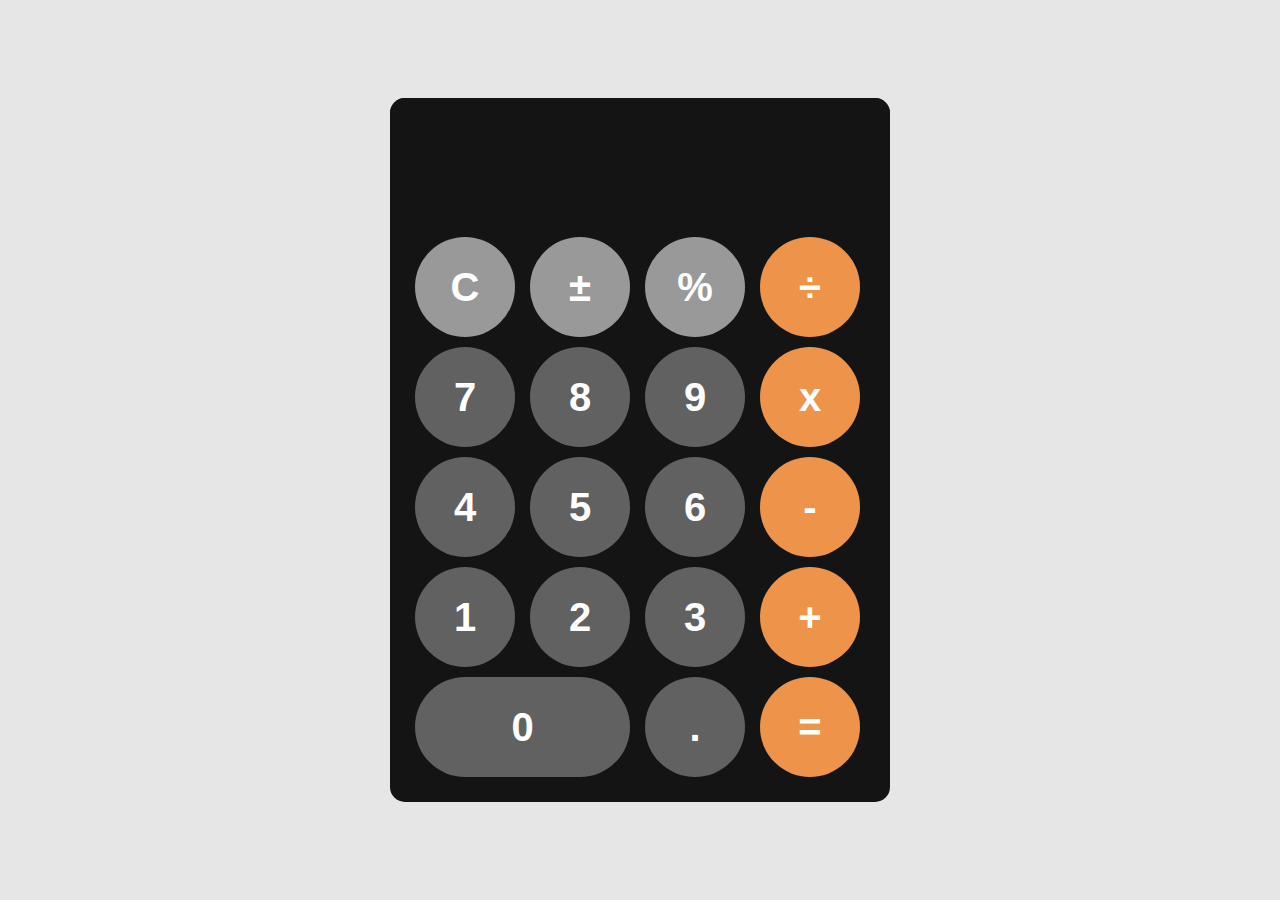
<file: Calculator/index.html>
<!DOCTYPE html>
<html lang="en">
<head>
    <meta charset="UTF-8">
    <meta http-equiv="X-UA-Compatible" content="IE=edge">
    <meta name="viewport" content="width=device-width, initial-scale=1.0">
    <title>Document</title>
    <link rel="stylesheet" href="style.css">
</head>
<body>
    <div id="calculator">
        <input id="display" readonly>
        <div id="keys">
            <button onclick="ClearDisplay()"  class="quickfun">C</button>
            <button onclick="reverse()"  class="quickfun">±</button>
            <button onclick="percentage()"  class="quickfun">%</button>
            <button onclick="appendToDisplay('/')" class="operator">÷</button>
            <button onclick="appendToDisplay('7')">7</button>
            <button onclick="appendToDisplay('8')">8</button>
            <button onclick="appendToDisplay('9')">9</button>
            <button onclick="appendToDisplay('*')" class="operator">x</button>
            <button onclick="appendToDisplay('4')">4</button>
            <button onclick="appendToDisplay('5')">5</button>
            <button onclick="appendToDisplay('6')">6</button>
            <button onclick="appendToDisplay('-')" class="operator">-</button>
            <button onclick="appendToDisplay('1')">1</button>
            <button onclick="appendToDisplay('2')">2</button>
            <button onclick="appendToDisplay('3')">3</button>
            <button onclick="appendToDisplay('+')" class="operator">+</button>
            <button onclick="appendToDisplay('0')" class="button2">0</button>
            <button onclick="appendToDisplay('.')">.</button>
            <button onclick="Calculate()" class="operator">=</button>
        </div>
    </div>
    <script src="index.js"></script>
</body>
</html>
</file>
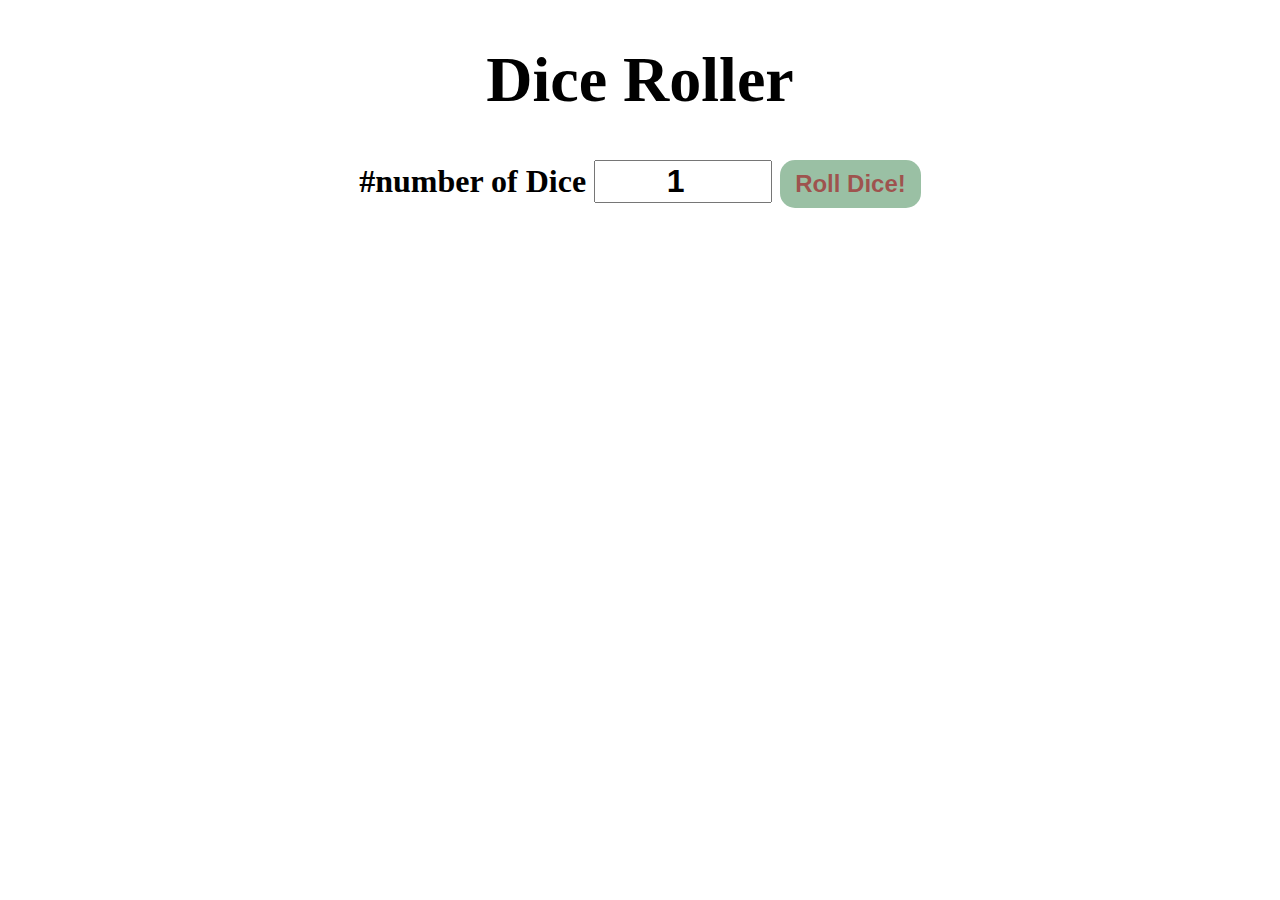
<file: Dice Roll/index.html>
<!DOCTYPE html>
<html lang="en">
<head>
    <meta charset="UTF-8">
    <meta http-equiv="X-UA-Compatible" content="IE=edge">
    <meta name="viewport" content="width=device-width, initial-scale=1.0">
    <title>Dice Roll!</title>
    <link rel="stylesheet" href="style.css">
</head>
<body>
    <div id="container">
        <h1>Dice Roller</h1>
        <label>#number of Dice</label>
        <input type="number" id="input" value="1" min="1">        
        <button onclick = "rollDice()">Roll Dice!</button>
        <div id="diceResult"></div>
        <div id="diceImgs"></div>
    </div>

    <script src="index.js"></script>
</body>
</html>
</file>
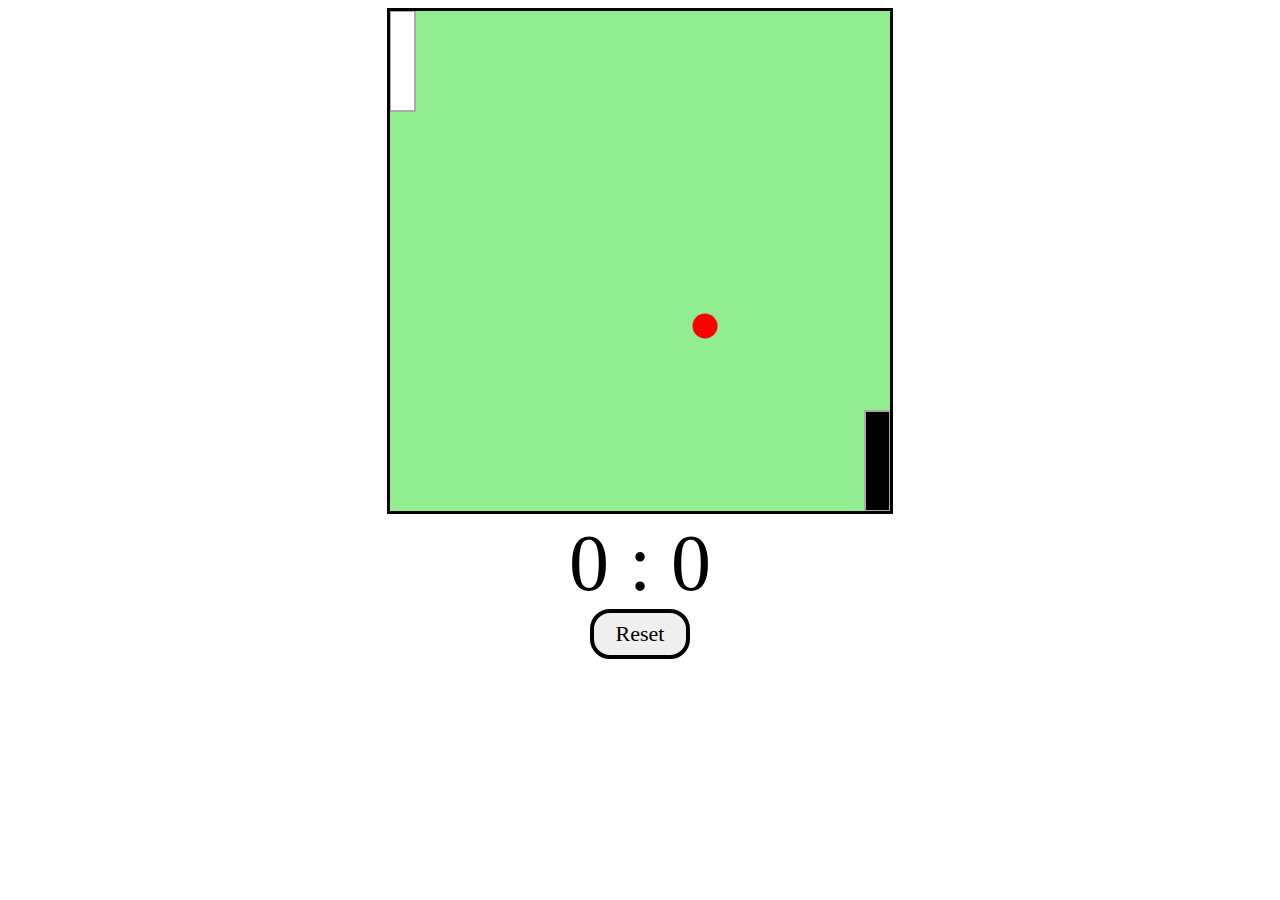
<file: Pong/index.html>
<!DOCTYPE html>
<html lang="en">
<head>
    <meta charset="UTF-8">
    <meta http-equiv="X-UA-Compatible" content="IE=edge">
    <meta name="viewport" content="width=device-width, initial-scale=1.0">
    <title>Document</title>
    <link rel="stylesheet" href="style.css">
</head>
<body>
    <div id="gamebox">
        <canvas id="gameboard" width="500" height="500"></canvas>
        <div id="scoretext">0 : 0</div>
        <button id="resetbtn">Reset</button>
    </div>
    <script src="index.js"></script>
</body>
</html>
</file>
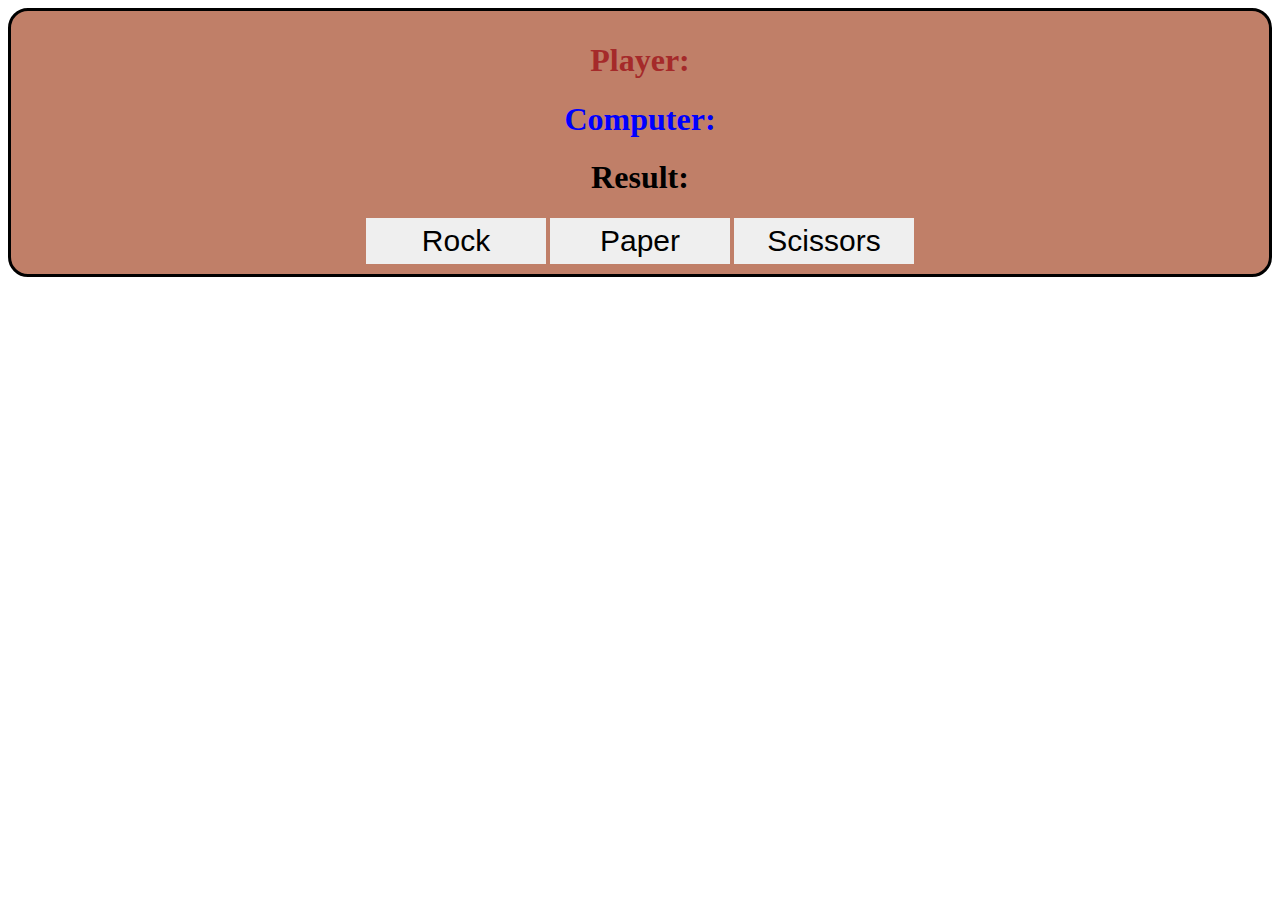
<file: Rock Paper Scissors/index.html>
<!DOCTYPE html>
<html lang="en">
<head>
    <meta charset="UTF-8">
    <meta http-equiv="X-UA-Compatible" content="IE=edge">
    <meta name="viewport" content="width=device-width, initial-scale=1.0">
    <title>Document</title>
    <link rel="stylesheet" href="style.css">
</head>
<body>
    <div id="GameDiv">
        <h1 class="gametext" id="Playertext">Player: </h1>
        <h1 class="gametext" id="Computertext">Computer: </h1>
        <h1 class="gametext" id="Resulttext">Result: </h1>

        <button class="choiceButton">Rock</button>
        <button class="choiceButton">Paper</button>
        <button class="choiceButton">Scissors</button>
    </div>
    <script src="index.js"></script>
</body>
</html>
</file>
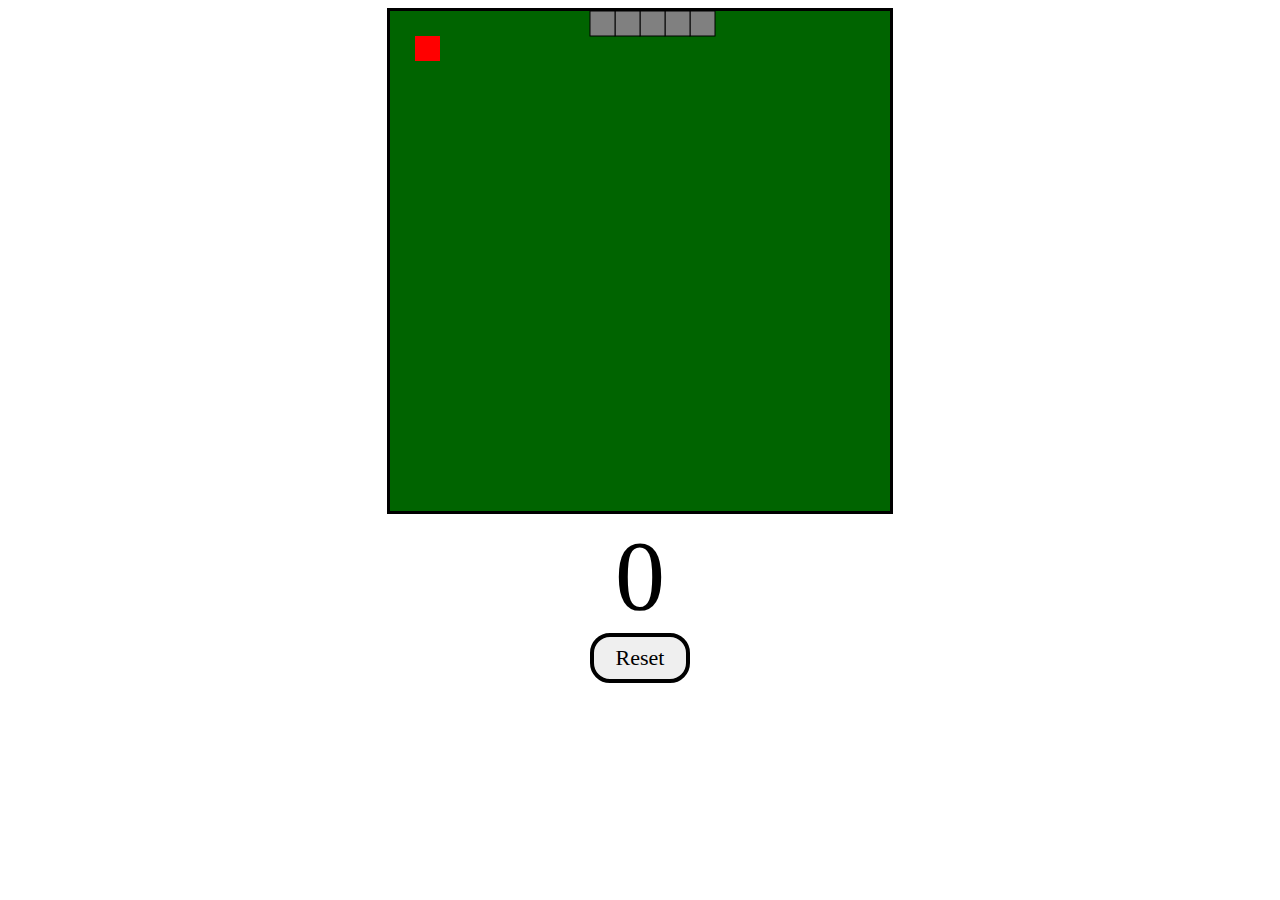
<file: Snake/index.html>
<!DOCTYPE html>
<html lang="en">
<head>
    <meta charset="UTF-8">
    <meta http-equiv="X-UA-Compatible" content="IE=edge">
    <meta name="viewport" content="width=device-width, initial-scale=1.0">
    <title>Document</title>
    <link rel="stylesheet" href="style.css">
</head>
<body>
    <div id="gamebox">
        <canvas id="gameboard" width="500" height="500"></canvas>
        <div id="scoretext">0</div>
        <button id="resetbtn">Reset</button>
    </div>
    <script src="index.js"></script>
</body>
</html>
</file>
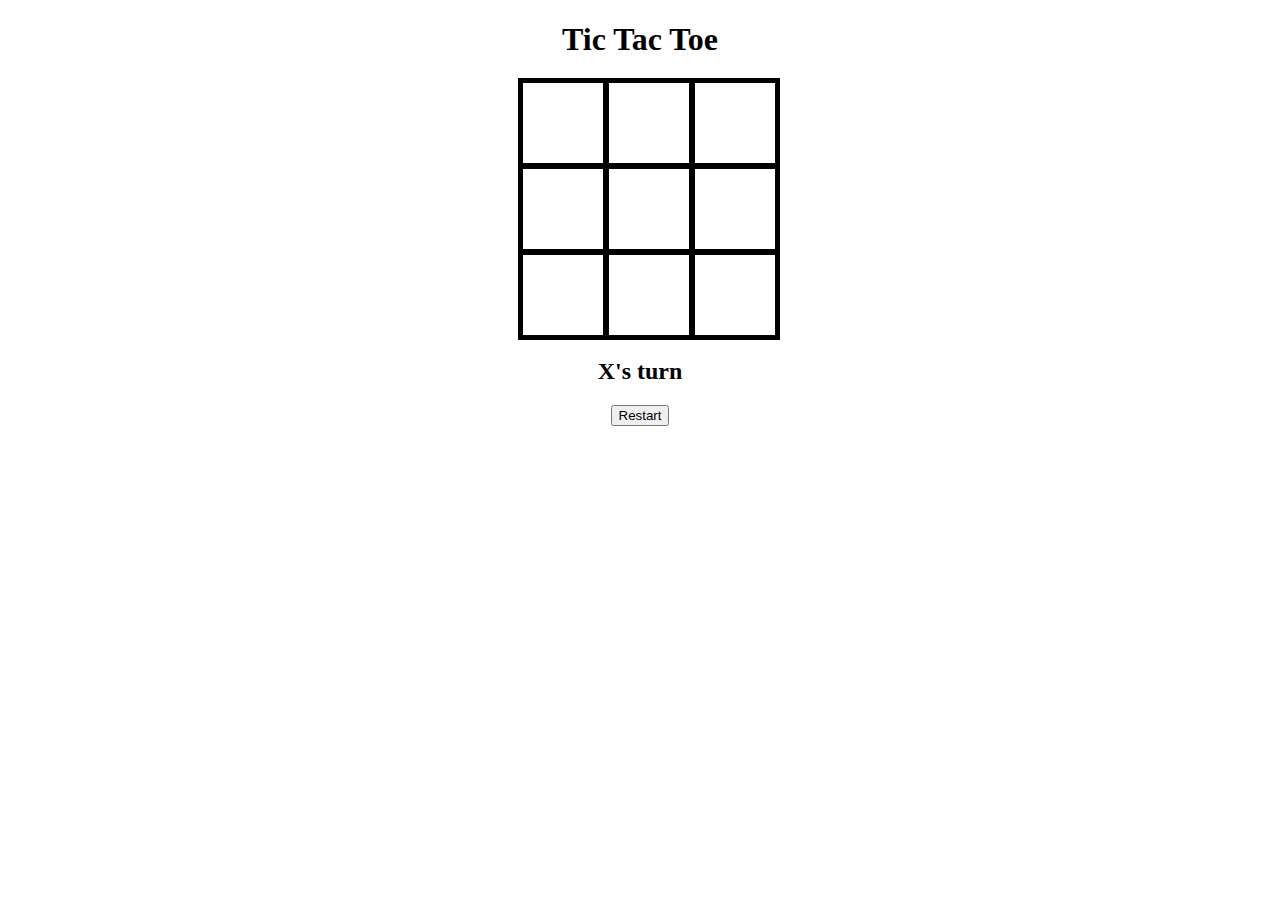
<file: Tic_Tac_Toe/index.html>
<!DOCTYPE html>
<html lang="en">
<head>
    <meta charset="UTF-8">
    <meta http-equiv="X-UA-Compatible" content="IE=edge">
    <meta name="viewport" content="width=device-width, initial-scale=1.0">
    <title>Document</title>
    <link rel="stylesheet" href="style.css">
</head>
<body>
    <div id="gameBox">
        <h1>Tic Tac Toe</h1>
        <div id="cellBox">
            <div cellindex="0" class="cell"></div>
            <div cellindex="1" class="cell"></div>
            <div cellindex="2" class="cell"></div>
            <div cellindex="3" class="cell"></div>
            <div cellindex="4" class="cell"></div>
            <div cellindex="5" class="cell"></div>
            <div cellindex="6" class="cell"></div>
            <div cellindex="7" class="cell"></div>
            <div cellindex="8" class="cell"></div>
        </div>
        <h2 id="statustext"></h2>
        <button id="restartbtn">Restart</button>
    </div>
    <script src="index.js"></script>
</body>
</html>
</file>
<file: Calculator/style.css>
body{
    margin: 0;
    display: flex;
    justify-content: center;
    align-items: center;
    height: 100vh;
    background-color: hsl(0, 0%, 90%);
}
#calculator{
    font-family: Arial, Helvetica, sans-serif;
    background-color: hsl(0, 0%, 8%);
    border-radius: 15px;
    max-width: 500px;
    overflow: hidden;
}
#display{
    width: 100%;
    padding: 20px;
    font-size: 4rem;
    text-align: left;
    border: none;
    background-color: hsl(0, 0%, 8%);
    color: white;
}

#keys{
    display: grid;
    grid-template-columns: repeat(4, 1fr);
    gap: 10px;
    padding: 25px;
}
button{
    width: 100px;
    height: 100px;
    border-radius: 50px;
    border: none;
    background-color: hsl(0, 0%, 38%);
    color: white;
    font-size: 2.5rem;
    font-weight: bold;
    cursor: pointer;
}
.button2{
    grid-column: 1 / span 2;
    width: 215px;
}
button:hover{
    background-color: hsl(0, 0%, 40%);
}
button:active{
    background-color: hsl(0, 0%, 50%);
}
.operator{
    background-color: hsl(27, 82%, 61%);
}
.operator:hover{
    background-color: hsl(27, 82%, 69%);
}
.operator:active{
    background-color: hsl(27, 82%, 76%);
}
.quickfun{
    background-color: hsl(0, 0%, 60%);
}
.quickfun:hover{
    background-color: hsl(0, 0%, 68%);
}
.quickfun:active{
    background-color: hsl(0, 0%, 75%);
}
</file>
<file: Dice Roll/style.css>
#container{
    font-family: 'Times New Roman', Times, serif;
    text-align: center;
    font-size: 2rem;
    font-weight: bold;
}
button{
    font-size: 1.5rem;
    padding: 10px 15px;
    border-radius: 15px;
    border: none;
    background-color: hsla(135, 45%, 34%, 0.488);
    color: hsla(0, 46%, 43%, 0.81);
    font-weight: bold;
    cursor: pointer;
}
button:hover{
    background-color: hsla(135, 45%, 34%, 0.65);
}
button:active{
    background-color: hsla(135, 45%, 34%, 0.76);
}
input{
    font-size: 2rem;
    width: 170px;
    text-align: center;
    font-weight: bold;
}
#diceResult{
    margin: 25px;
}
#diceImgs img{
    width: 150px;
    margin: 8px;
}
</file>
<file: Rock Paper Scissors/style.css>
.choiceButton{
    line-height: 40px;
    width: 180px;
    font-size: 30px;
    border-style: solid;
    border: 4px;
    padding: 3px;
    align-content: center;
}
#GameDiv{
    font-family: 'Times New Roman', Times, serif;
    border: 3px solid;
    border-radius: 20px;
    padding: 10px;
    background-color: hsla(16, 54%, 43%, 0.739);
    text-align: center;
}
#Playertext{
    color: brown;
}
#Computertext{
    color: blue;
}
</file>
<file: Tic_Tac_Toe/style.css>
.cell{
    width: 80px;
    height: 80px;
    border: 3px solid;
    box-shadow: 0 0 0 2px;
    line-height: 80px;
    font-size: 60px;
    cursor: pointer;
}
#gameBox{
    font-family: 'Times New Roman', Times, serif;
    text-align: center;
}
#cellBox{
    display: grid;
    grid-template-columns: repeat(3, auto);
    width: 240px;
    margin: auto;
}
</file>
<file: Pong/style.css>
#gamebox{
    text-align: center;
}
#gameboard{
    border: 3px solid;
}
#scoretext{
    font-family: 'Times New Roman', Times, serif;
    font-size: 80px;
}
#resetbtn{
    font-family: 'Times New Roman', Times, serif;
    font-size: 22px;
    width: 100px;
    height: 50px;
    border: 4px solid;
    border-radius: 20px;
    cursor: pointer;
}
</file>
<file: Snake/style.css>
#gamebox{
    text-align: center;
}
#gameboard{
    border: 3px solid;
}
#scoretext{
    font-family: 'Times New Roman', Times, serif;
    font-size: 100px;
}
#resetbtn{
    font-family: 'Times New Roman', Times, serif;
    font-size: 22px;
    width: 100px;
    height: 50px;
    border: 4px solid;
    border-radius: 20px;
    cursor: pointer;
}
</file>
